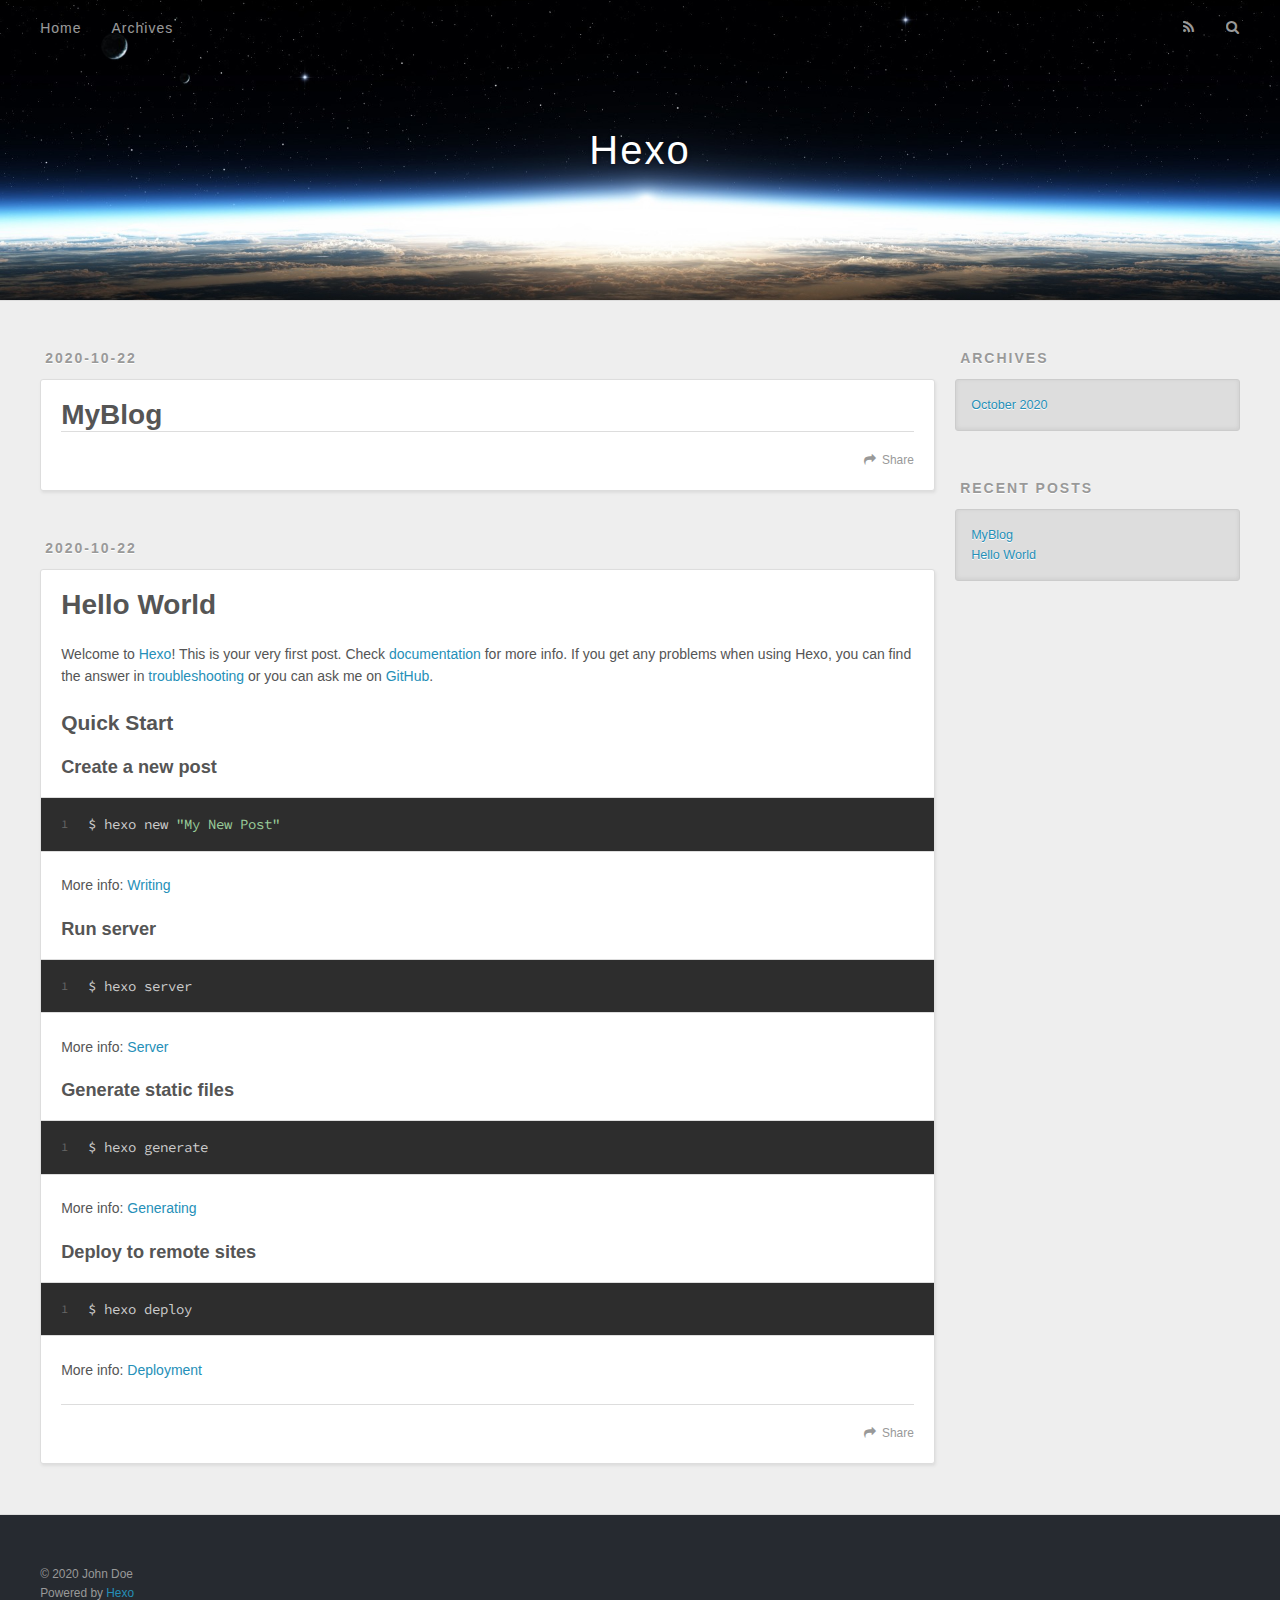
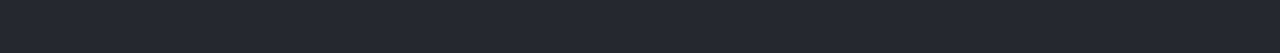
<file: index.html>
<!DOCTYPE html>
<html>
<head>
  <meta charset="utf-8">
  

  
  <title>Hexo</title>
  <meta name="viewport" content="width=device-width, initial-scale=1, maximum-scale=1">
  <meta property="og:type" content="website">
<meta property="og:title" content="Hexo">
<meta property="og:url" content="http://example.com/index.html">
<meta property="og:site_name" content="Hexo">
<meta property="og:locale" content="en_US">
<meta property="article:author" content="John Doe">
<meta name="twitter:card" content="summary">
  
    <link rel="alternate" href="/atom.xml" title="Hexo" type="application/atom+xml">
  
  
    <link rel="icon" href="/favicon.png">
  
  
    <link href="//fonts.googleapis.com/css?family=Source+Code+Pro" rel="stylesheet" type="text/css">
  
  
<link rel="stylesheet" href="/css/style.css">

<meta name="generator" content="Hexo 5.2.0"></head>

<body>
  <div id="container">
    <div id="wrap">
      <header id="header">
  <div id="banner"></div>
  <div id="header-outer" class="outer">
    <div id="header-title" class="inner">
      <h1 id="logo-wrap">
        <a href="/" id="logo">Hexo</a>
      </h1>
      
    </div>
    <div id="header-inner" class="inner">
      <nav id="main-nav">
        <a id="main-nav-toggle" class="nav-icon"></a>
        
          <a class="main-nav-link" href="/">Home</a>
        
          <a class="main-nav-link" href="/archives">Archives</a>
        
      </nav>
      <nav id="sub-nav">
        
          <a id="nav-rss-link" class="nav-icon" href="/atom.xml" title="RSS Feed"></a>
        
        <a id="nav-search-btn" class="nav-icon" title="Search"></a>
      </nav>
      <div id="search-form-wrap">
        <form action="//google.com/search" method="get" accept-charset="UTF-8" class="search-form"><input type="search" name="q" class="search-form-input" placeholder="Search"><button type="submit" class="search-form-submit">&#xF002;</button><input type="hidden" name="sitesearch" value="http://example.com"></form>
      </div>
    </div>
  </div>
</header>
      <div class="outer">
        <section id="main">
  
    <article id="post-MyBlog" class="article article-type-post" itemscope itemprop="blogPost">
  <div class="article-meta">
    <a href="/2020/10/22/MyBlog/" class="article-date">
  <time datetime="2020-10-22T08:27:07.000Z" itemprop="datePublished">2020-10-22</time>
</a>
    
  </div>
  <div class="article-inner">
    
    
      <header class="article-header">
        
  
    <h1 itemprop="name">
      <a class="article-title" href="/2020/10/22/MyBlog/">MyBlog</a>
    </h1>
  

      </header>
    
    <div class="article-entry" itemprop="articleBody">
      
        
      
    </div>
    <footer class="article-footer">
      <a data-url="http://example.com/2020/10/22/MyBlog/" data-id="ckgklueyr0000ygucaw9a6ff6" class="article-share-link">Share</a>
      
      
    </footer>
  </div>
  
</article>


  
    <article id="post-hello-world" class="article article-type-post" itemscope itemprop="blogPost">
  <div class="article-meta">
    <a href="/2020/10/22/hello-world/" class="article-date">
  <time datetime="2020-10-22T08:23:28.747Z" itemprop="datePublished">2020-10-22</time>
</a>
    
  </div>
  <div class="article-inner">
    
    
      <header class="article-header">
        
  
    <h1 itemprop="name">
      <a class="article-title" href="/2020/10/22/hello-world/">Hello World</a>
    </h1>
  

      </header>
    
    <div class="article-entry" itemprop="articleBody">
      
        <p>Welcome to <a target="_blank" rel="noopener" href="https://hexo.io/">Hexo</a>! This is your very first post. Check <a target="_blank" rel="noopener" href="https://hexo.io/docs/">documentation</a> for more info. If you get any problems when using Hexo, you can find the answer in <a target="_blank" rel="noopener" href="https://hexo.io/docs/troubleshooting.html">troubleshooting</a> or you can ask me on <a target="_blank" rel="noopener" href="https://github.com/hexojs/hexo/issues">GitHub</a>.</p>
<h2 id="Quick-Start"><a href="#Quick-Start" class="headerlink" title="Quick Start"></a>Quick Start</h2><h3 id="Create-a-new-post"><a href="#Create-a-new-post" class="headerlink" title="Create a new post"></a>Create a new post</h3><figure class="highlight bash"><table><tr><td class="gutter"><pre><span class="line">1</span><br></pre></td><td class="code"><pre><span class="line">$ hexo new <span class="string">&quot;My New Post&quot;</span></span><br></pre></td></tr></table></figure>

<p>More info: <a target="_blank" rel="noopener" href="https://hexo.io/docs/writing.html">Writing</a></p>
<h3 id="Run-server"><a href="#Run-server" class="headerlink" title="Run server"></a>Run server</h3><figure class="highlight bash"><table><tr><td class="gutter"><pre><span class="line">1</span><br></pre></td><td class="code"><pre><span class="line">$ hexo server</span><br></pre></td></tr></table></figure>

<p>More info: <a target="_blank" rel="noopener" href="https://hexo.io/docs/server.html">Server</a></p>
<h3 id="Generate-static-files"><a href="#Generate-static-files" class="headerlink" title="Generate static files"></a>Generate static files</h3><figure class="highlight bash"><table><tr><td class="gutter"><pre><span class="line">1</span><br></pre></td><td class="code"><pre><span class="line">$ hexo generate</span><br></pre></td></tr></table></figure>

<p>More info: <a target="_blank" rel="noopener" href="https://hexo.io/docs/generating.html">Generating</a></p>
<h3 id="Deploy-to-remote-sites"><a href="#Deploy-to-remote-sites" class="headerlink" title="Deploy to remote sites"></a>Deploy to remote sites</h3><figure class="highlight bash"><table><tr><td class="gutter"><pre><span class="line">1</span><br></pre></td><td class="code"><pre><span class="line">$ hexo deploy</span><br></pre></td></tr></table></figure>

<p>More info: <a target="_blank" rel="noopener" href="https://hexo.io/docs/one-command-deployment.html">Deployment</a></p>

      
    </div>
    <footer class="article-footer">
      <a data-url="http://example.com/2020/10/22/hello-world/" data-id="ckgklueyw0001yguch77w424n" class="article-share-link">Share</a>
      
      
    </footer>
  </div>
  
</article>


  


</section>
        
          <aside id="sidebar">
  
    

  
    

  
    
  
    
  <div class="widget-wrap">
    <h3 class="widget-title">Archives</h3>
    <div class="widget">
      <ul class="archive-list"><li class="archive-list-item"><a class="archive-list-link" href="/archives/2020/10/">October 2020</a></li></ul>
    </div>
  </div>


  
    
  <div class="widget-wrap">
    <h3 class="widget-title">Recent Posts</h3>
    <div class="widget">
      <ul>
        
          <li>
            <a href="/2020/10/22/MyBlog/">MyBlog</a>
          </li>
        
          <li>
            <a href="/2020/10/22/hello-world/">Hello World</a>
          </li>
        
      </ul>
    </div>
  </div>

  
</aside>
        
      </div>
      <footer id="footer">
  
  <div class="outer">
    <div id="footer-info" class="inner">
      &copy; 2020 John Doe<br>
      Powered by <a href="http://hexo.io/" target="_blank">Hexo</a>
    </div>
  </div>
</footer>
    </div>
    <nav id="mobile-nav">
  
    <a href="/" class="mobile-nav-link">Home</a>
  
    <a href="/archives" class="mobile-nav-link">Archives</a>
  
</nav>
    

<script src="//ajax.googleapis.com/ajax/libs/jquery/2.0.3/jquery.min.js"></script>


  
<link rel="stylesheet" href="/fancybox/jquery.fancybox.css">

  
<script src="/fancybox/jquery.fancybox.pack.js"></script>




<script src="/js/script.js"></script>




  </div>
</body>
</html>
</file>
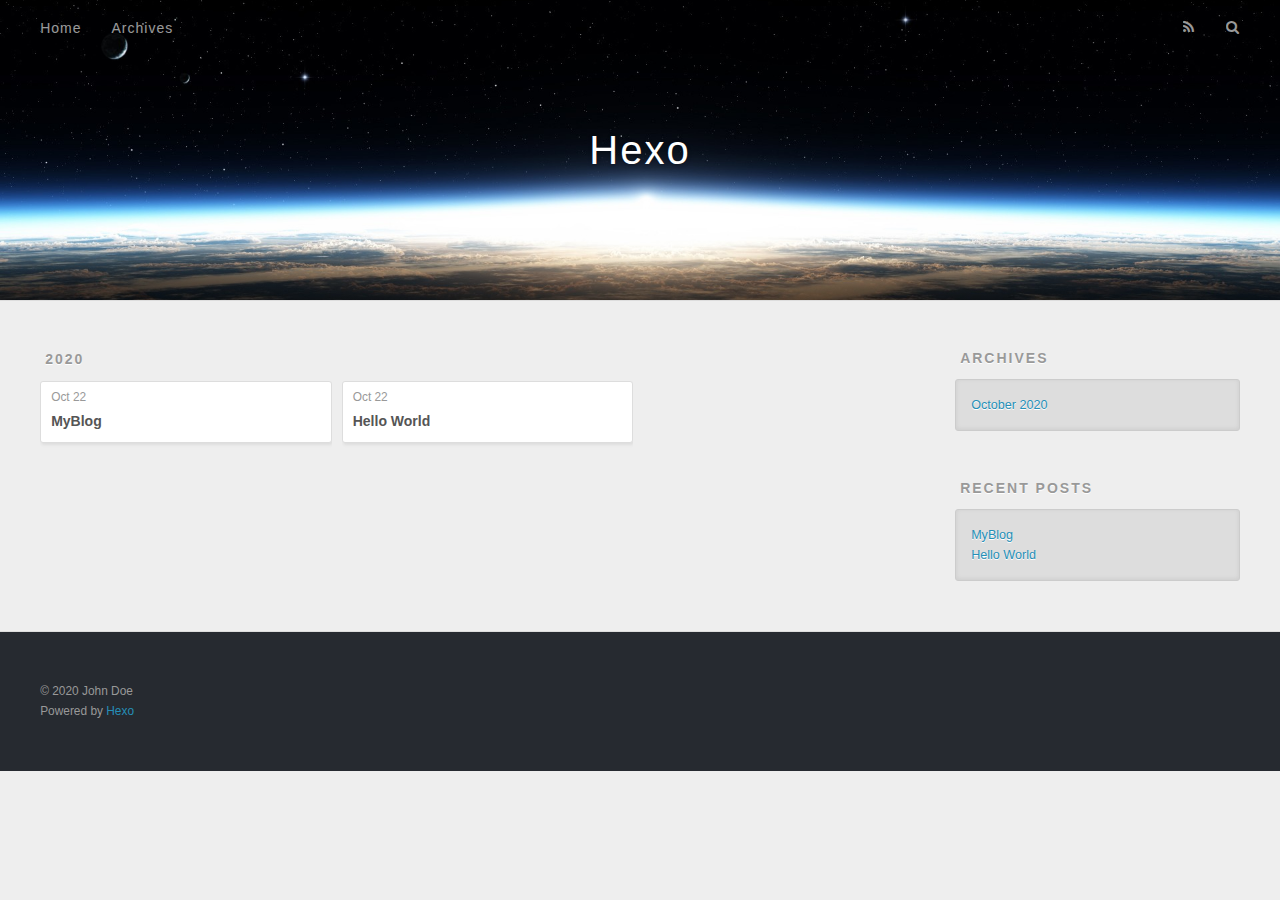
<file: archives/index.html>
<!DOCTYPE html>
<html>
<head>
  <meta charset="utf-8">
  

  
  <title>Archives | Hexo</title>
  <meta name="viewport" content="width=device-width, initial-scale=1, maximum-scale=1">
  <meta property="og:type" content="website">
<meta property="og:title" content="Hexo">
<meta property="og:url" content="http://example.com/archives/index.html">
<meta property="og:site_name" content="Hexo">
<meta property="og:locale" content="en_US">
<meta property="article:author" content="John Doe">
<meta name="twitter:card" content="summary">
  
    <link rel="alternate" href="/atom.xml" title="Hexo" type="application/atom+xml">
  
  
    <link rel="icon" href="/favicon.png">
  
  
    <link href="//fonts.googleapis.com/css?family=Source+Code+Pro" rel="stylesheet" type="text/css">
  
  
<link rel="stylesheet" href="/css/style.css">

<meta name="generator" content="Hexo 5.2.0"></head>

<body>
  <div id="container">
    <div id="wrap">
      <header id="header">
  <div id="banner"></div>
  <div id="header-outer" class="outer">
    <div id="header-title" class="inner">
      <h1 id="logo-wrap">
        <a href="/" id="logo">Hexo</a>
      </h1>
      
    </div>
    <div id="header-inner" class="inner">
      <nav id="main-nav">
        <a id="main-nav-toggle" class="nav-icon"></a>
        
          <a class="main-nav-link" href="/">Home</a>
        
          <a class="main-nav-link" href="/archives">Archives</a>
        
      </nav>
      <nav id="sub-nav">
        
          <a id="nav-rss-link" class="nav-icon" href="/atom.xml" title="RSS Feed"></a>
        
        <a id="nav-search-btn" class="nav-icon" title="Search"></a>
      </nav>
      <div id="search-form-wrap">
        <form action="//google.com/search" method="get" accept-charset="UTF-8" class="search-form"><input type="search" name="q" class="search-form-input" placeholder="Search"><button type="submit" class="search-form-submit">&#xF002;</button><input type="hidden" name="sitesearch" value="http://example.com"></form>
      </div>
    </div>
  </div>
</header>
      <div class="outer">
        <section id="main">
  
  
    
    
      
      
      <section class="archives-wrap">
        <div class="archive-year-wrap">
          <a href="/archives/2020" class="archive-year">2020</a>
        </div>
        <div class="archives">
    
    <article class="archive-article archive-type-post">
  <div class="archive-article-inner">
    <header class="archive-article-header">
      <a href="/2020/10/22/MyBlog/" class="archive-article-date">
  <time datetime="2020-10-22T08:27:07.000Z" itemprop="datePublished">Oct 22</time>
</a>
      
  
    <h1 itemprop="name">
      <a class="archive-article-title" href="/2020/10/22/MyBlog/">MyBlog</a>
    </h1>
  

    </header>
  </div>
</article>
  
    
    
    <article class="archive-article archive-type-post">
  <div class="archive-article-inner">
    <header class="archive-article-header">
      <a href="/2020/10/22/hello-world/" class="archive-article-date">
  <time datetime="2020-10-22T08:23:28.747Z" itemprop="datePublished">Oct 22</time>
</a>
      
  
    <h1 itemprop="name">
      <a class="archive-article-title" href="/2020/10/22/hello-world/">Hello World</a>
    </h1>
  

    </header>
  </div>
</article>
  
  
    </div></section>
  


</section>
        
          <aside id="sidebar">
  
    

  
    

  
    
  
    
  <div class="widget-wrap">
    <h3 class="widget-title">Archives</h3>
    <div class="widget">
      <ul class="archive-list"><li class="archive-list-item"><a class="archive-list-link" href="/archives/2020/10/">October 2020</a></li></ul>
    </div>
  </div>


  
    
  <div class="widget-wrap">
    <h3 class="widget-title">Recent Posts</h3>
    <div class="widget">
      <ul>
        
          <li>
            <a href="/2020/10/22/MyBlog/">MyBlog</a>
          </li>
        
          <li>
            <a href="/2020/10/22/hello-world/">Hello World</a>
          </li>
        
      </ul>
    </div>
  </div>

  
</aside>
        
      </div>
      <footer id="footer">
  
  <div class="outer">
    <div id="footer-info" class="inner">
      &copy; 2020 John Doe<br>
      Powered by <a href="http://hexo.io/" target="_blank">Hexo</a>
    </div>
  </div>
</footer>
    </div>
    <nav id="mobile-nav">
  
    <a href="/" class="mobile-nav-link">Home</a>
  
    <a href="/archives" class="mobile-nav-link">Archives</a>
  
</nav>
    

<script src="//ajax.googleapis.com/ajax/libs/jquery/2.0.3/jquery.min.js"></script>


  
<link rel="stylesheet" href="/fancybox/jquery.fancybox.css">

  
<script src="/fancybox/jquery.fancybox.pack.js"></script>




<script src="/js/script.js"></script>




  </div>
</body>
</html>
</file>
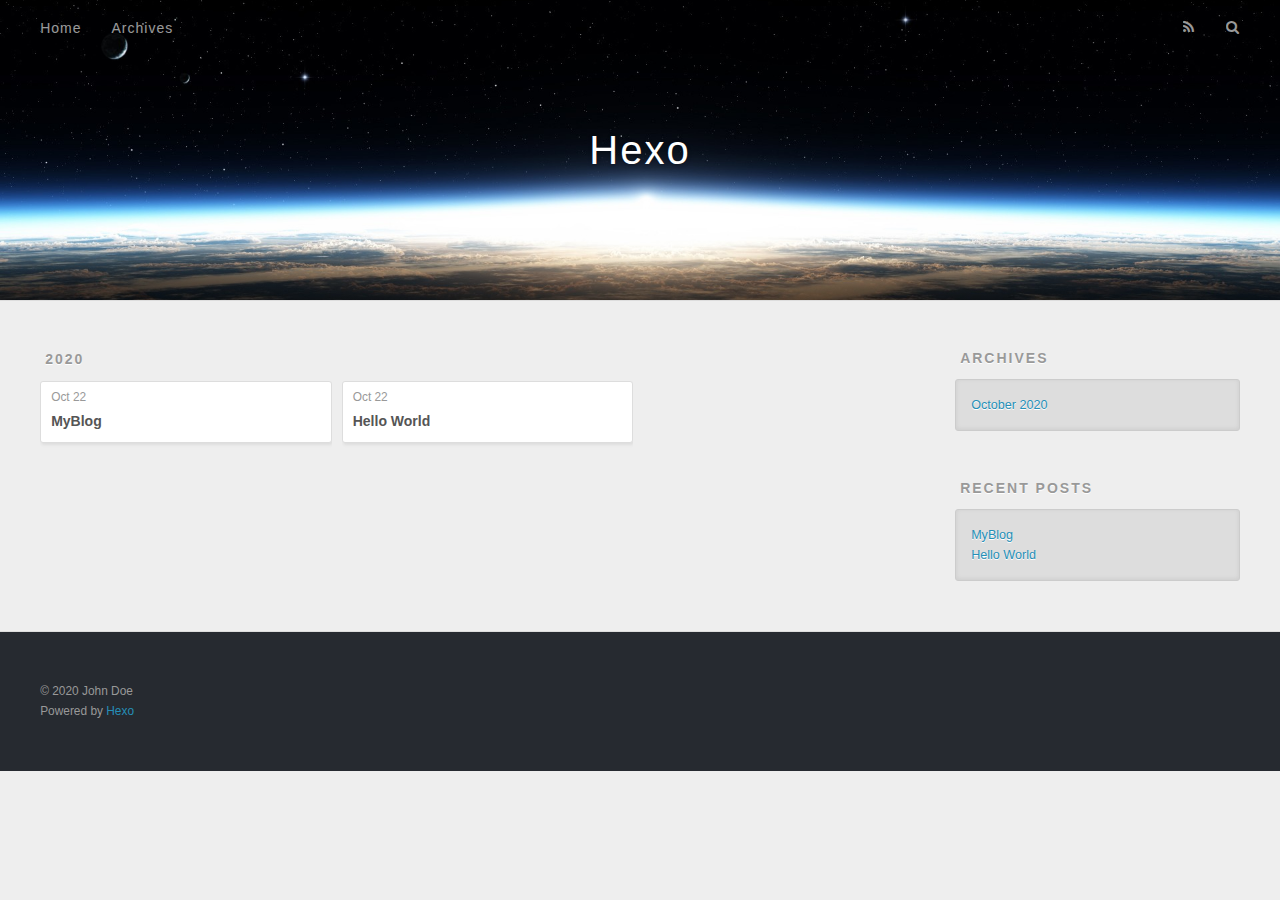
<file: archives/2020/index.html>
<!DOCTYPE html>
<html>
<head>
  <meta charset="utf-8">
  

  
  <title>Archives: 2020 | Hexo</title>
  <meta name="viewport" content="width=device-width, initial-scale=1, maximum-scale=1">
  <meta property="og:type" content="website">
<meta property="og:title" content="Hexo">
<meta property="og:url" content="http://example.com/archives/2020/index.html">
<meta property="og:site_name" content="Hexo">
<meta property="og:locale" content="en_US">
<meta property="article:author" content="John Doe">
<meta name="twitter:card" content="summary">
  
    <link rel="alternate" href="/atom.xml" title="Hexo" type="application/atom+xml">
  
  
    <link rel="icon" href="/favicon.png">
  
  
    <link href="//fonts.googleapis.com/css?family=Source+Code+Pro" rel="stylesheet" type="text/css">
  
  
<link rel="stylesheet" href="/css/style.css">

<meta name="generator" content="Hexo 5.2.0"></head>

<body>
  <div id="container">
    <div id="wrap">
      <header id="header">
  <div id="banner"></div>
  <div id="header-outer" class="outer">
    <div id="header-title" class="inner">
      <h1 id="logo-wrap">
        <a href="/" id="logo">Hexo</a>
      </h1>
      
    </div>
    <div id="header-inner" class="inner">
      <nav id="main-nav">
        <a id="main-nav-toggle" class="nav-icon"></a>
        
          <a class="main-nav-link" href="/">Home</a>
        
          <a class="main-nav-link" href="/archives">Archives</a>
        
      </nav>
      <nav id="sub-nav">
        
          <a id="nav-rss-link" class="nav-icon" href="/atom.xml" title="RSS Feed"></a>
        
        <a id="nav-search-btn" class="nav-icon" title="Search"></a>
      </nav>
      <div id="search-form-wrap">
        <form action="//google.com/search" method="get" accept-charset="UTF-8" class="search-form"><input type="search" name="q" class="search-form-input" placeholder="Search"><button type="submit" class="search-form-submit">&#xF002;</button><input type="hidden" name="sitesearch" value="http://example.com"></form>
      </div>
    </div>
  </div>
</header>
      <div class="outer">
        <section id="main">
  
  
    
    
      
      
      <section class="archives-wrap">
        <div class="archive-year-wrap">
          <a href="/archives/2020" class="archive-year">2020</a>
        </div>
        <div class="archives">
    
    <article class="archive-article archive-type-post">
  <div class="archive-article-inner">
    <header class="archive-article-header">
      <a href="/2020/10/22/MyBlog/" class="archive-article-date">
  <time datetime="2020-10-22T08:27:07.000Z" itemprop="datePublished">Oct 22</time>
</a>
      
  
    <h1 itemprop="name">
      <a class="archive-article-title" href="/2020/10/22/MyBlog/">MyBlog</a>
    </h1>
  

    </header>
  </div>
</article>
  
    
    
    <article class="archive-article archive-type-post">
  <div class="archive-article-inner">
    <header class="archive-article-header">
      <a href="/2020/10/22/hello-world/" class="archive-article-date">
  <time datetime="2020-10-22T08:23:28.747Z" itemprop="datePublished">Oct 22</time>
</a>
      
  
    <h1 itemprop="name">
      <a class="archive-article-title" href="/2020/10/22/hello-world/">Hello World</a>
    </h1>
  

    </header>
  </div>
</article>
  
  
    </div></section>
  


</section>
        
          <aside id="sidebar">
  
    

  
    

  
    
  
    
  <div class="widget-wrap">
    <h3 class="widget-title">Archives</h3>
    <div class="widget">
      <ul class="archive-list"><li class="archive-list-item"><a class="archive-list-link" href="/archives/2020/10/">October 2020</a></li></ul>
    </div>
  </div>


  
    
  <div class="widget-wrap">
    <h3 class="widget-title">Recent Posts</h3>
    <div class="widget">
      <ul>
        
          <li>
            <a href="/2020/10/22/MyBlog/">MyBlog</a>
          </li>
        
          <li>
            <a href="/2020/10/22/hello-world/">Hello World</a>
          </li>
        
      </ul>
    </div>
  </div>

  
</aside>
        
      </div>
      <footer id="footer">
  
  <div class="outer">
    <div id="footer-info" class="inner">
      &copy; 2020 John Doe<br>
      Powered by <a href="http://hexo.io/" target="_blank">Hexo</a>
    </div>
  </div>
</footer>
    </div>
    <nav id="mobile-nav">
  
    <a href="/" class="mobile-nav-link">Home</a>
  
    <a href="/archives" class="mobile-nav-link">Archives</a>
  
</nav>
    

<script src="//ajax.googleapis.com/ajax/libs/jquery/2.0.3/jquery.min.js"></script>


  
<link rel="stylesheet" href="/fancybox/jquery.fancybox.css">

  
<script src="/fancybox/jquery.fancybox.pack.js"></script>




<script src="/js/script.js"></script>




  </div>
</body>
</html>
</file>
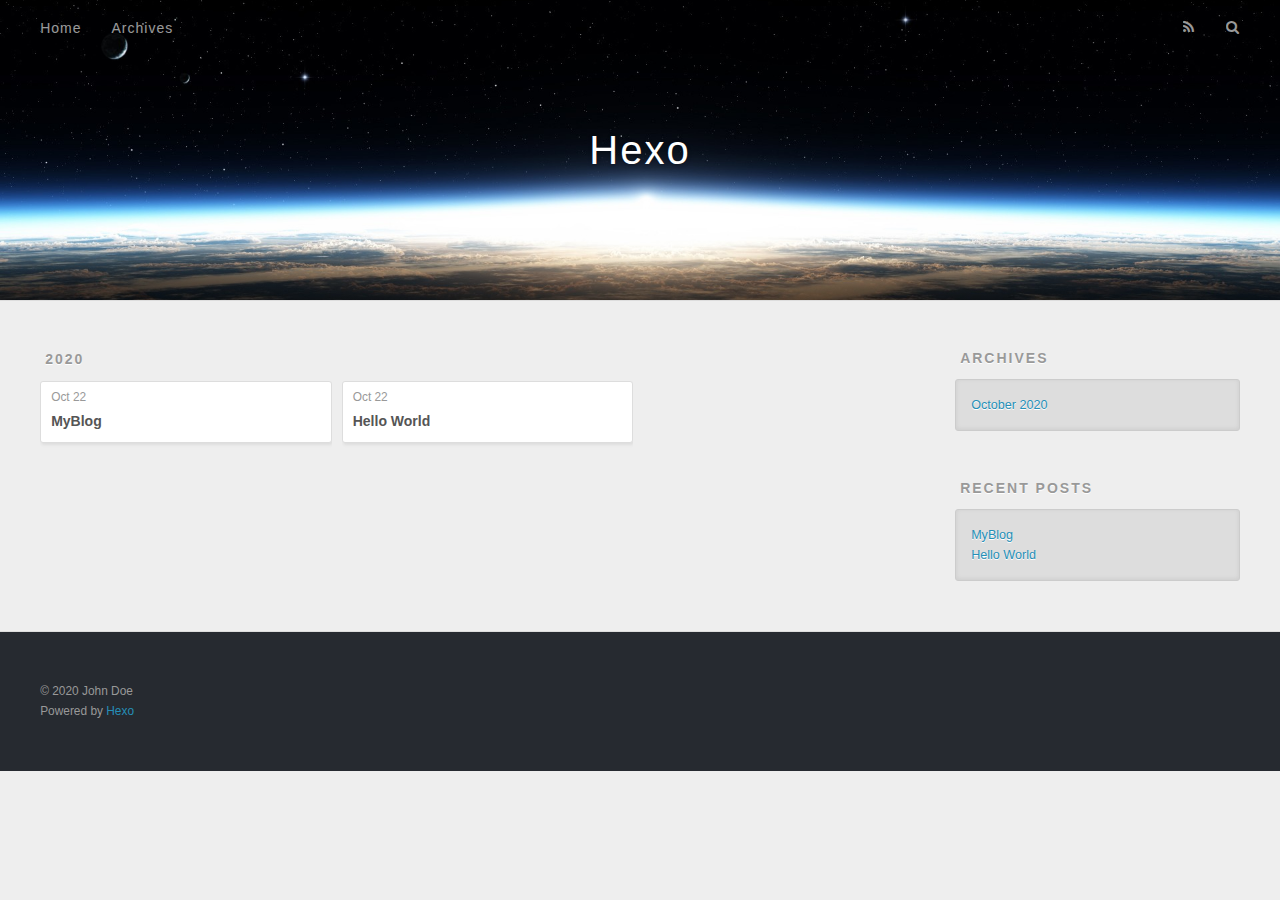
<file: archives/2020/10/index.html>
<!DOCTYPE html>
<html>
<head>
  <meta charset="utf-8">
  

  
  <title>Archives: 2020/10 | Hexo</title>
  <meta name="viewport" content="width=device-width, initial-scale=1, maximum-scale=1">
  <meta property="og:type" content="website">
<meta property="og:title" content="Hexo">
<meta property="og:url" content="http://example.com/archives/2020/10/index.html">
<meta property="og:site_name" content="Hexo">
<meta property="og:locale" content="en_US">
<meta property="article:author" content="John Doe">
<meta name="twitter:card" content="summary">
  
    <link rel="alternate" href="/atom.xml" title="Hexo" type="application/atom+xml">
  
  
    <link rel="icon" href="/favicon.png">
  
  
    <link href="//fonts.googleapis.com/css?family=Source+Code+Pro" rel="stylesheet" type="text/css">
  
  
<link rel="stylesheet" href="/css/style.css">

<meta name="generator" content="Hexo 5.2.0"></head>

<body>
  <div id="container">
    <div id="wrap">
      <header id="header">
  <div id="banner"></div>
  <div id="header-outer" class="outer">
    <div id="header-title" class="inner">
      <h1 id="logo-wrap">
        <a href="/" id="logo">Hexo</a>
      </h1>
      
    </div>
    <div id="header-inner" class="inner">
      <nav id="main-nav">
        <a id="main-nav-toggle" class="nav-icon"></a>
        
          <a class="main-nav-link" href="/">Home</a>
        
          <a class="main-nav-link" href="/archives">Archives</a>
        
      </nav>
      <nav id="sub-nav">
        
          <a id="nav-rss-link" class="nav-icon" href="/atom.xml" title="RSS Feed"></a>
        
        <a id="nav-search-btn" class="nav-icon" title="Search"></a>
      </nav>
      <div id="search-form-wrap">
        <form action="//google.com/search" method="get" accept-charset="UTF-8" class="search-form"><input type="search" name="q" class="search-form-input" placeholder="Search"><button type="submit" class="search-form-submit">&#xF002;</button><input type="hidden" name="sitesearch" value="http://example.com"></form>
      </div>
    </div>
  </div>
</header>
      <div class="outer">
        <section id="main">
  
  
    
    
      
      
      <section class="archives-wrap">
        <div class="archive-year-wrap">
          <a href="/archives/2020" class="archive-year">2020</a>
        </div>
        <div class="archives">
    
    <article class="archive-article archive-type-post">
  <div class="archive-article-inner">
    <header class="archive-article-header">
      <a href="/2020/10/22/MyBlog/" class="archive-article-date">
  <time datetime="2020-10-22T08:27:07.000Z" itemprop="datePublished">Oct 22</time>
</a>
      
  
    <h1 itemprop="name">
      <a class="archive-article-title" href="/2020/10/22/MyBlog/">MyBlog</a>
    </h1>
  

    </header>
  </div>
</article>
  
    
    
    <article class="archive-article archive-type-post">
  <div class="archive-article-inner">
    <header class="archive-article-header">
      <a href="/2020/10/22/hello-world/" class="archive-article-date">
  <time datetime="2020-10-22T08:23:28.747Z" itemprop="datePublished">Oct 22</time>
</a>
      
  
    <h1 itemprop="name">
      <a class="archive-article-title" href="/2020/10/22/hello-world/">Hello World</a>
    </h1>
  

    </header>
  </div>
</article>
  
  
    </div></section>
  


</section>
        
          <aside id="sidebar">
  
    

  
    

  
    
  
    
  <div class="widget-wrap">
    <h3 class="widget-title">Archives</h3>
    <div class="widget">
      <ul class="archive-list"><li class="archive-list-item"><a class="archive-list-link" href="/archives/2020/10/">October 2020</a></li></ul>
    </div>
  </div>


  
    
  <div class="widget-wrap">
    <h3 class="widget-title">Recent Posts</h3>
    <div class="widget">
      <ul>
        
          <li>
            <a href="/2020/10/22/MyBlog/">MyBlog</a>
          </li>
        
          <li>
            <a href="/2020/10/22/hello-world/">Hello World</a>
          </li>
        
      </ul>
    </div>
  </div>

  
</aside>
        
      </div>
      <footer id="footer">
  
  <div class="outer">
    <div id="footer-info" class="inner">
      &copy; 2020 John Doe<br>
      Powered by <a href="http://hexo.io/" target="_blank">Hexo</a>
    </div>
  </div>
</footer>
    </div>
    <nav id="mobile-nav">
  
    <a href="/" class="mobile-nav-link">Home</a>
  
    <a href="/archives" class="mobile-nav-link">Archives</a>
  
</nav>
    

<script src="//ajax.googleapis.com/ajax/libs/jquery/2.0.3/jquery.min.js"></script>


  
<link rel="stylesheet" href="/fancybox/jquery.fancybox.css">

  
<script src="/fancybox/jquery.fancybox.pack.js"></script>




<script src="/js/script.js"></script>




  </div>
</body>
</html>
</file>
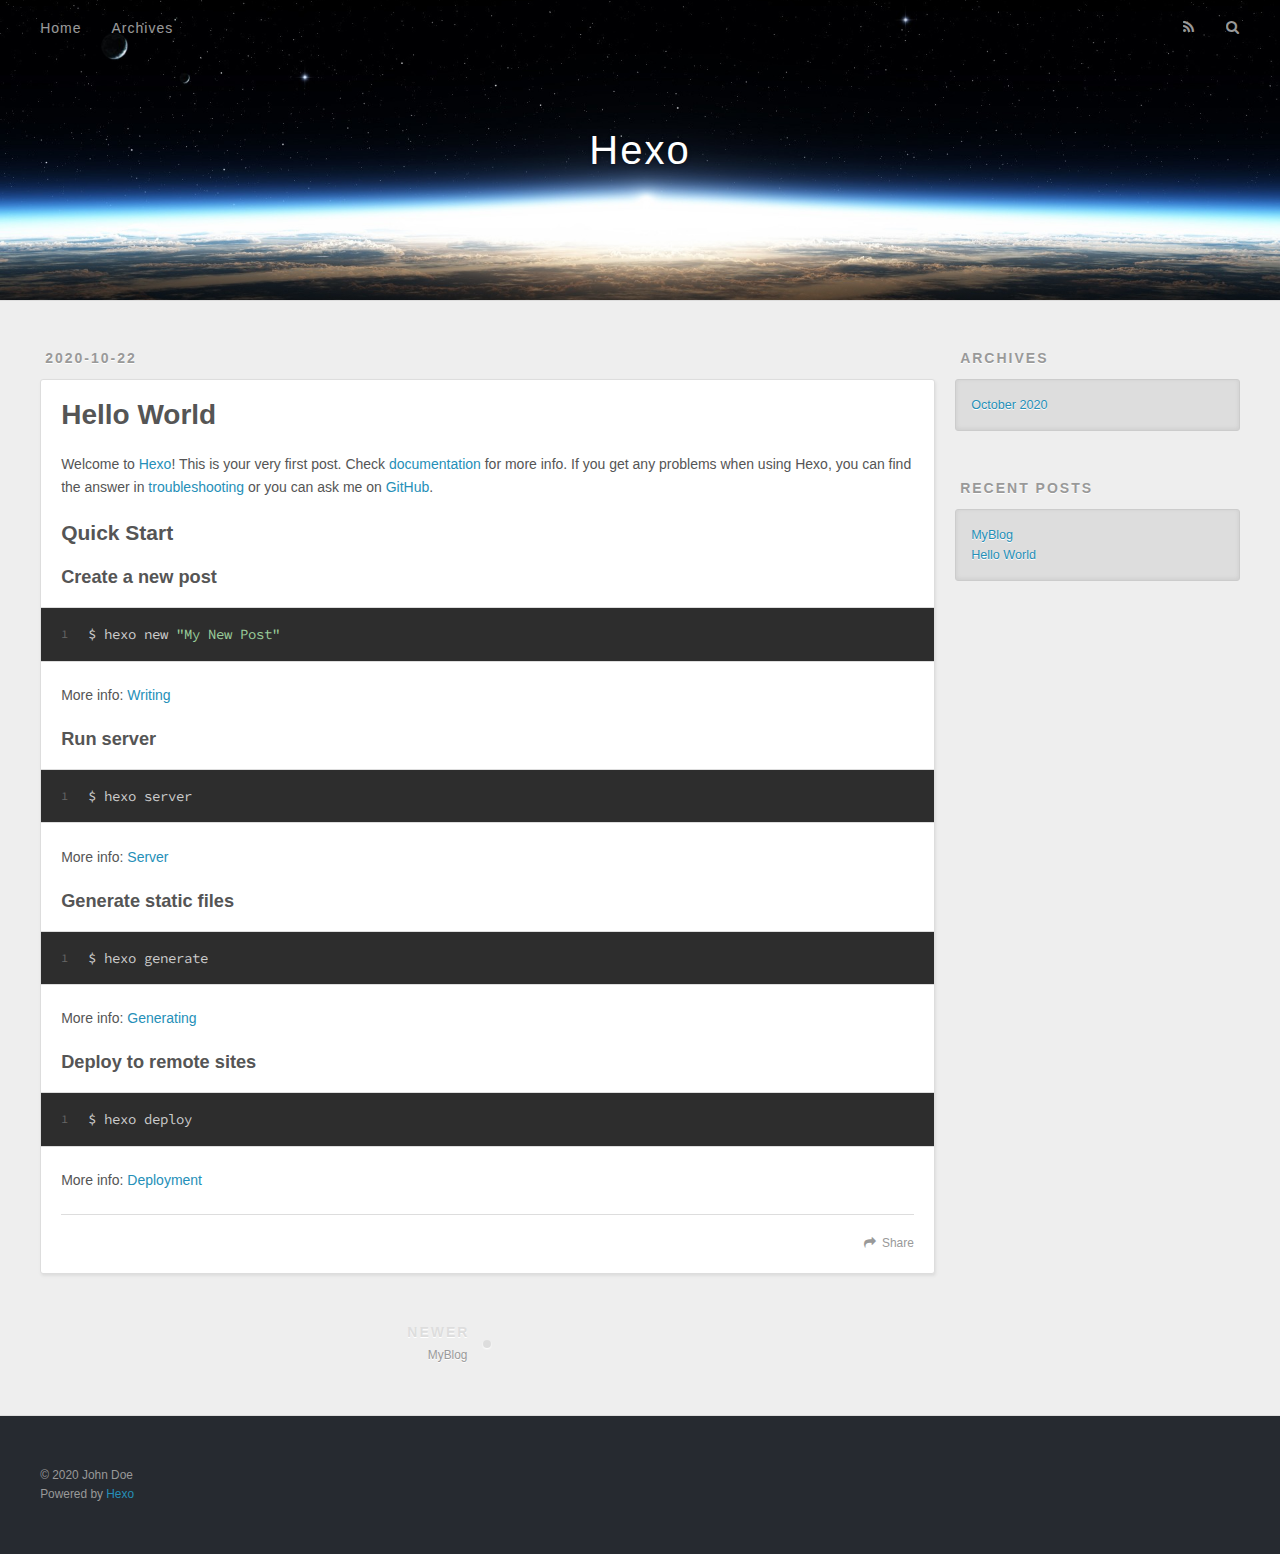
<file: 2020/10/22/hello-world/index.html>
<!DOCTYPE html>
<html>
<head>
  <meta charset="utf-8">
  

  
  <title>Hello World | Hexo</title>
  <meta name="viewport" content="width=device-width, initial-scale=1, maximum-scale=1">
  <meta name="description" content="Welcome to Hexo! This is your very first post. Check documentation for more info. If you get any problems when using Hexo, you can find the answer in troubleshooting or you can ask me on GitHub. Quick">
<meta property="og:type" content="article">
<meta property="og:title" content="Hello World">
<meta property="og:url" content="http://example.com/2020/10/22/hello-world/index.html">
<meta property="og:site_name" content="Hexo">
<meta property="og:description" content="Welcome to Hexo! This is your very first post. Check documentation for more info. If you get any problems when using Hexo, you can find the answer in troubleshooting or you can ask me on GitHub. Quick">
<meta property="og:locale" content="en_US">
<meta property="article:published_time" content="2020-10-22T08:23:28.747Z">
<meta property="article:modified_time" content="2020-10-22T08:23:28.747Z">
<meta property="article:author" content="John Doe">
<meta name="twitter:card" content="summary">
  
    <link rel="alternate" href="/atom.xml" title="Hexo" type="application/atom+xml">
  
  
    <link rel="icon" href="/favicon.png">
  
  
    <link href="//fonts.googleapis.com/css?family=Source+Code+Pro" rel="stylesheet" type="text/css">
  
  
<link rel="stylesheet" href="/css/style.css">

<meta name="generator" content="Hexo 5.2.0"></head>

<body>
  <div id="container">
    <div id="wrap">
      <header id="header">
  <div id="banner"></div>
  <div id="header-outer" class="outer">
    <div id="header-title" class="inner">
      <h1 id="logo-wrap">
        <a href="/" id="logo">Hexo</a>
      </h1>
      
    </div>
    <div id="header-inner" class="inner">
      <nav id="main-nav">
        <a id="main-nav-toggle" class="nav-icon"></a>
        
          <a class="main-nav-link" href="/">Home</a>
        
          <a class="main-nav-link" href="/archives">Archives</a>
        
      </nav>
      <nav id="sub-nav">
        
          <a id="nav-rss-link" class="nav-icon" href="/atom.xml" title="RSS Feed"></a>
        
        <a id="nav-search-btn" class="nav-icon" title="Search"></a>
      </nav>
      <div id="search-form-wrap">
        <form action="//google.com/search" method="get" accept-charset="UTF-8" class="search-form"><input type="search" name="q" class="search-form-input" placeholder="Search"><button type="submit" class="search-form-submit">&#xF002;</button><input type="hidden" name="sitesearch" value="http://example.com"></form>
      </div>
    </div>
  </div>
</header>
      <div class="outer">
        <section id="main"><article id="post-hello-world" class="article article-type-post" itemscope itemprop="blogPost">
  <div class="article-meta">
    <a href="/2020/10/22/hello-world/" class="article-date">
  <time datetime="2020-10-22T08:23:28.747Z" itemprop="datePublished">2020-10-22</time>
</a>
    
  </div>
  <div class="article-inner">
    
    
      <header class="article-header">
        
  
    <h1 class="article-title" itemprop="name">
      Hello World
    </h1>
  

      </header>
    
    <div class="article-entry" itemprop="articleBody">
      
        <p>Welcome to <a target="_blank" rel="noopener" href="https://hexo.io/">Hexo</a>! This is your very first post. Check <a target="_blank" rel="noopener" href="https://hexo.io/docs/">documentation</a> for more info. If you get any problems when using Hexo, you can find the answer in <a target="_blank" rel="noopener" href="https://hexo.io/docs/troubleshooting.html">troubleshooting</a> or you can ask me on <a target="_blank" rel="noopener" href="https://github.com/hexojs/hexo/issues">GitHub</a>.</p>
<h2 id="Quick-Start"><a href="#Quick-Start" class="headerlink" title="Quick Start"></a>Quick Start</h2><h3 id="Create-a-new-post"><a href="#Create-a-new-post" class="headerlink" title="Create a new post"></a>Create a new post</h3><figure class="highlight bash"><table><tr><td class="gutter"><pre><span class="line">1</span><br></pre></td><td class="code"><pre><span class="line">$ hexo new <span class="string">&quot;My New Post&quot;</span></span><br></pre></td></tr></table></figure>

<p>More info: <a target="_blank" rel="noopener" href="https://hexo.io/docs/writing.html">Writing</a></p>
<h3 id="Run-server"><a href="#Run-server" class="headerlink" title="Run server"></a>Run server</h3><figure class="highlight bash"><table><tr><td class="gutter"><pre><span class="line">1</span><br></pre></td><td class="code"><pre><span class="line">$ hexo server</span><br></pre></td></tr></table></figure>

<p>More info: <a target="_blank" rel="noopener" href="https://hexo.io/docs/server.html">Server</a></p>
<h3 id="Generate-static-files"><a href="#Generate-static-files" class="headerlink" title="Generate static files"></a>Generate static files</h3><figure class="highlight bash"><table><tr><td class="gutter"><pre><span class="line">1</span><br></pre></td><td class="code"><pre><span class="line">$ hexo generate</span><br></pre></td></tr></table></figure>

<p>More info: <a target="_blank" rel="noopener" href="https://hexo.io/docs/generating.html">Generating</a></p>
<h3 id="Deploy-to-remote-sites"><a href="#Deploy-to-remote-sites" class="headerlink" title="Deploy to remote sites"></a>Deploy to remote sites</h3><figure class="highlight bash"><table><tr><td class="gutter"><pre><span class="line">1</span><br></pre></td><td class="code"><pre><span class="line">$ hexo deploy</span><br></pre></td></tr></table></figure>

<p>More info: <a target="_blank" rel="noopener" href="https://hexo.io/docs/one-command-deployment.html">Deployment</a></p>

      
    </div>
    <footer class="article-footer">
      <a data-url="http://example.com/2020/10/22/hello-world/" data-id="ckgklueyw0001yguch77w424n" class="article-share-link">Share</a>
      
      
    </footer>
  </div>
  
    
<nav id="article-nav">
  
    <a href="/2020/10/22/MyBlog/" id="article-nav-newer" class="article-nav-link-wrap">
      <strong class="article-nav-caption">Newer</strong>
      <div class="article-nav-title">
        
          MyBlog
        
      </div>
    </a>
  
  
</nav>

  
</article>

</section>
        
          <aside id="sidebar">
  
    

  
    

  
    
  
    
  <div class="widget-wrap">
    <h3 class="widget-title">Archives</h3>
    <div class="widget">
      <ul class="archive-list"><li class="archive-list-item"><a class="archive-list-link" href="/archives/2020/10/">October 2020</a></li></ul>
    </div>
  </div>


  
    
  <div class="widget-wrap">
    <h3 class="widget-title">Recent Posts</h3>
    <div class="widget">
      <ul>
        
          <li>
            <a href="/2020/10/22/MyBlog/">MyBlog</a>
          </li>
        
          <li>
            <a href="/2020/10/22/hello-world/">Hello World</a>
          </li>
        
      </ul>
    </div>
  </div>

  
</aside>
        
      </div>
      <footer id="footer">
  
  <div class="outer">
    <div id="footer-info" class="inner">
      &copy; 2020 John Doe<br>
      Powered by <a href="http://hexo.io/" target="_blank">Hexo</a>
    </div>
  </div>
</footer>
    </div>
    <nav id="mobile-nav">
  
    <a href="/" class="mobile-nav-link">Home</a>
  
    <a href="/archives" class="mobile-nav-link">Archives</a>
  
</nav>
    

<script src="//ajax.googleapis.com/ajax/libs/jquery/2.0.3/jquery.min.js"></script>


  
<link rel="stylesheet" href="/fancybox/jquery.fancybox.css">

  
<script src="/fancybox/jquery.fancybox.pack.js"></script>




<script src="/js/script.js"></script>




  </div>
</body>
</html>
</file>
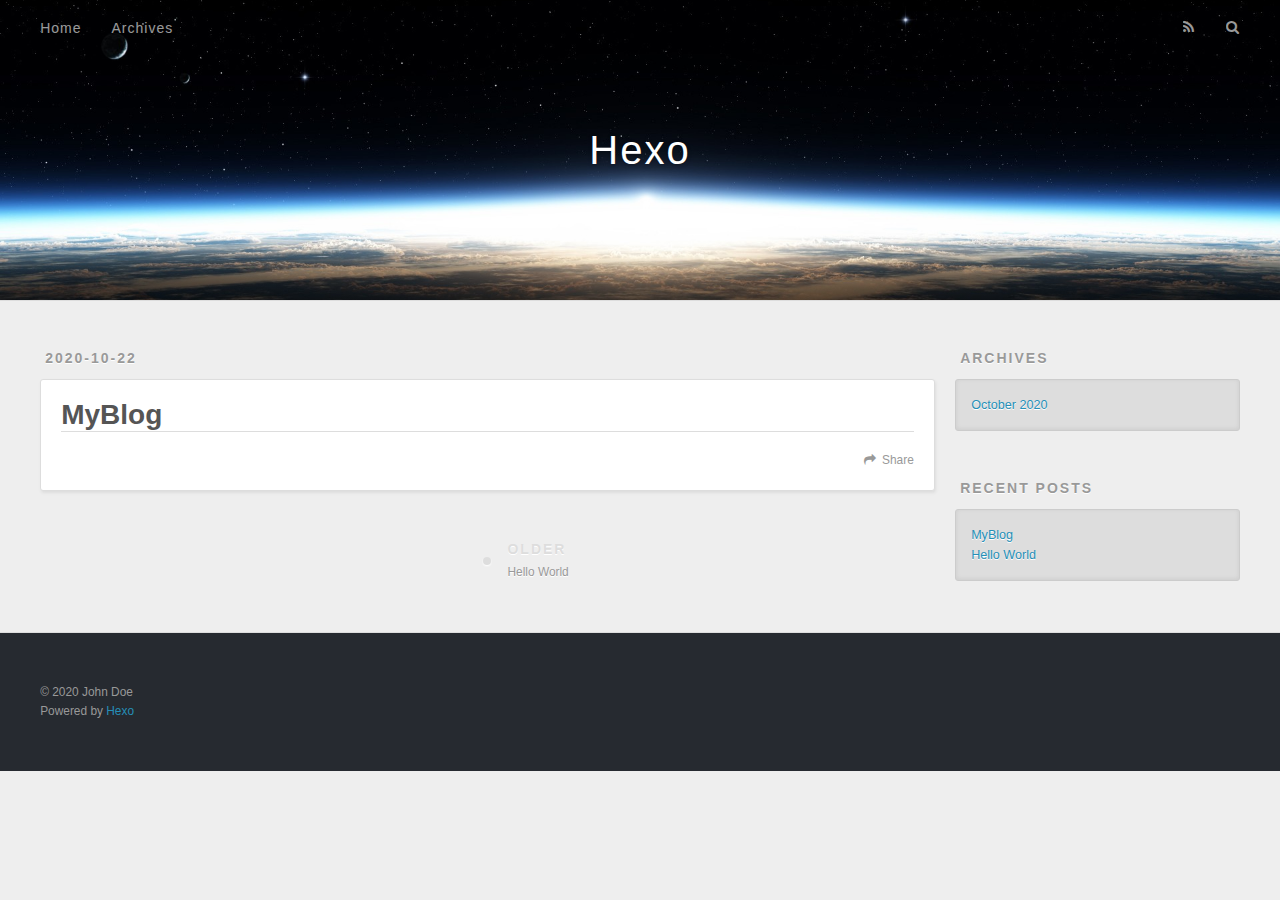
<file: 2020/10/22/MyBlog/index.html>
<!DOCTYPE html>
<html>
<head>
  <meta charset="utf-8">
  

  
  <title>MyBlog | Hexo</title>
  <meta name="viewport" content="width=device-width, initial-scale=1, maximum-scale=1">
  <meta property="og:type" content="article">
<meta property="og:title" content="MyBlog">
<meta property="og:url" content="http://example.com/2020/10/22/MyBlog/index.html">
<meta property="og:site_name" content="Hexo">
<meta property="og:locale" content="en_US">
<meta property="article:published_time" content="2020-10-22T08:27:07.000Z">
<meta property="article:modified_time" content="2020-10-22T08:27:07.699Z">
<meta property="article:author" content="John Doe">
<meta name="twitter:card" content="summary">
  
    <link rel="alternate" href="/atom.xml" title="Hexo" type="application/atom+xml">
  
  
    <link rel="icon" href="/favicon.png">
  
  
    <link href="//fonts.googleapis.com/css?family=Source+Code+Pro" rel="stylesheet" type="text/css">
  
  
<link rel="stylesheet" href="/css/style.css">

<meta name="generator" content="Hexo 5.2.0"></head>

<body>
  <div id="container">
    <div id="wrap">
      <header id="header">
  <div id="banner"></div>
  <div id="header-outer" class="outer">
    <div id="header-title" class="inner">
      <h1 id="logo-wrap">
        <a href="/" id="logo">Hexo</a>
      </h1>
      
    </div>
    <div id="header-inner" class="inner">
      <nav id="main-nav">
        <a id="main-nav-toggle" class="nav-icon"></a>
        
          <a class="main-nav-link" href="/">Home</a>
        
          <a class="main-nav-link" href="/archives">Archives</a>
        
      </nav>
      <nav id="sub-nav">
        
          <a id="nav-rss-link" class="nav-icon" href="/atom.xml" title="RSS Feed"></a>
        
        <a id="nav-search-btn" class="nav-icon" title="Search"></a>
      </nav>
      <div id="search-form-wrap">
        <form action="//google.com/search" method="get" accept-charset="UTF-8" class="search-form"><input type="search" name="q" class="search-form-input" placeholder="Search"><button type="submit" class="search-form-submit">&#xF002;</button><input type="hidden" name="sitesearch" value="http://example.com"></form>
      </div>
    </div>
  </div>
</header>
      <div class="outer">
        <section id="main"><article id="post-MyBlog" class="article article-type-post" itemscope itemprop="blogPost">
  <div class="article-meta">
    <a href="/2020/10/22/MyBlog/" class="article-date">
  <time datetime="2020-10-22T08:27:07.000Z" itemprop="datePublished">2020-10-22</time>
</a>
    
  </div>
  <div class="article-inner">
    
    
      <header class="article-header">
        
  
    <h1 class="article-title" itemprop="name">
      MyBlog
    </h1>
  

      </header>
    
    <div class="article-entry" itemprop="articleBody">
      
        
      
    </div>
    <footer class="article-footer">
      <a data-url="http://example.com/2020/10/22/MyBlog/" data-id="ckgklueyr0000ygucaw9a6ff6" class="article-share-link">Share</a>
      
      
    </footer>
  </div>
  
    
<nav id="article-nav">
  
  
    <a href="/2020/10/22/hello-world/" id="article-nav-older" class="article-nav-link-wrap">
      <strong class="article-nav-caption">Older</strong>
      <div class="article-nav-title">Hello World</div>
    </a>
  
</nav>

  
</article>

</section>
        
          <aside id="sidebar">
  
    

  
    

  
    
  
    
  <div class="widget-wrap">
    <h3 class="widget-title">Archives</h3>
    <div class="widget">
      <ul class="archive-list"><li class="archive-list-item"><a class="archive-list-link" href="/archives/2020/10/">October 2020</a></li></ul>
    </div>
  </div>


  
    
  <div class="widget-wrap">
    <h3 class="widget-title">Recent Posts</h3>
    <div class="widget">
      <ul>
        
          <li>
            <a href="/2020/10/22/MyBlog/">MyBlog</a>
          </li>
        
          <li>
            <a href="/2020/10/22/hello-world/">Hello World</a>
          </li>
        
      </ul>
    </div>
  </div>

  
</aside>
        
      </div>
      <footer id="footer">
  
  <div class="outer">
    <div id="footer-info" class="inner">
      &copy; 2020 John Doe<br>
      Powered by <a href="http://hexo.io/" target="_blank">Hexo</a>
    </div>
  </div>
</footer>
    </div>
    <nav id="mobile-nav">
  
    <a href="/" class="mobile-nav-link">Home</a>
  
    <a href="/archives" class="mobile-nav-link">Archives</a>
  
</nav>
    

<script src="//ajax.googleapis.com/ajax/libs/jquery/2.0.3/jquery.min.js"></script>


  
<link rel="stylesheet" href="/fancybox/jquery.fancybox.css">

  
<script src="/fancybox/jquery.fancybox.pack.js"></script>




<script src="/js/script.js"></script>




  </div>
</body>
</html>
</file>
<file: css/style.css>
body {
  width: 100%;
}
body:before,
body:after {
  content: "";
  display: table;
}
body:after {
  clear: both;
}
html,
body,
div,
span,
applet,
object,
iframe,
h1,
h2,
h3,
h4,
h5,
h6,
p,
blockquote,
pre,
a,
abbr,
acronym,
address,
big,
cite,
code,
del,
dfn,
em,
img,
ins,
kbd,
q,
s,
samp,
small,
strike,
strong,
sub,
sup,
tt,
var,
dl,
dt,
dd,
ol,
ul,
li,
fieldset,
form,
label,
legend,
table,
caption,
tbody,
tfoot,
thead,
tr,
th,
td {
  margin: 0;
  padding: 0;
  border: 0;
  outline: 0;
  font-weight: inherit;
  font-style: inherit;
  font-family: inherit;
  font-size: 100%;
  vertical-align: baseline;
}
body {
  line-height: 1;
  color: #000;
  background: #fff;
}
ol,
ul {
  list-style: none;
}
table {
  border-collapse: separate;
  border-spacing: 0;
  vertical-align: middle;
}
caption,
th,
td {
  text-align: left;
  font-weight: normal;
  vertical-align: middle;
}
a img {
  border: none;
}
input,
button {
  margin: 0;
  padding: 0;
}
input::-moz-focus-inner,
button::-moz-focus-inner {
  border: 0;
  padding: 0;
}
@font-face {
  font-family: FontAwesome;
  font-style: normal;
  font-weight: normal;
  src: url("fonts/fontawesome-webfont.eot?v=#4.0.3");
  src: url("fonts/fontawesome-webfont.eot?#iefix&v=#4.0.3") format("embedded-opentype"), url("fonts/fontawesome-webfont.woff?v=#4.0.3") format("woff"), url("fonts/fontawesome-webfont.ttf?v=#4.0.3") format("truetype"), url("fonts/fontawesome-webfont.svg#fontawesomeregular?v=#4.0.3") format("svg");
}
html,
body,
#container {
  height: 100%;
}
body {
  background: #eee;
  font: 14px -apple-system, BlinkMacSystemFont, "Segoe UI", "Roboto", "Oxygen", "Ubuntu", "Cantarell", "Fira Sans", "Droid Sans", "Helvetica Neue", sans-serif;
  -webkit-text-size-adjust: 100%;
}
.outer {
  max-width: 1220px;
  margin: 0 auto;
  padding: 0 20px;
}
.outer:before,
.outer:after {
  content: "";
  display: table;
}
.outer:after {
  clear: both;
}
.inner {
  display: inline;
  float: left;
  width: 98.33333333333333%;
  margin: 0 0.833333333333333%;
}
.left,
.alignleft {
  float: left;
}
.right,
.alignright {
  float: right;
}
.clear {
  clear: both;
}
#container {
  position: relative;
}
.mobile-nav-on {
  overflow: hidden;
}
#wrap {
  height: 100%;
  width: 100%;
  position: absolute;
  top: 0;
  left: 0;
  -webkit-transition: 0.2s ease-out;
  -moz-transition: 0.2s ease-out;
  -ms-transition: 0.2s ease-out;
  transition: 0.2s ease-out;
  z-index: 1;
  background: #eee;
}
.mobile-nav-on #wrap {
  left: 280px;
}
@media screen and (min-width: 768px) {
  #main {
    display: inline;
    float: left;
    width: 73.33333333333333%;
    margin: 0 0.833333333333333%;
  }
}
.article-date,
.article-category-link,
.archive-year,
.widget-title {
  text-decoration: none;
  text-transform: uppercase;
  letter-spacing: 2px;
  color: #999;
  margin-bottom: 1em;
  margin-left: 5px;
  line-height: 1em;
  text-shadow: 0 1px #fff;
  font-weight: bold;
}
.article-inner,
.archive-article-inner {
  background: #fff;
  -webkit-box-shadow: 1px 2px 3px #ddd;
  box-shadow: 1px 2px 3px #ddd;
  border: 1px solid #ddd;
  border-radius: 3px;
}
.article-entry h1,
.widget h1 {
  font-size: 2em;
}
.article-entry h2,
.widget h2 {
  font-size: 1.5em;
}
.article-entry h3,
.widget h3 {
  font-size: 1.3em;
}
.article-entry h4,
.widget h4 {
  font-size: 1.2em;
}
.article-entry h5,
.widget h5 {
  font-size: 1em;
}
.article-entry h6,
.widget h6 {
  font-size: 1em;
  color: #999;
}
.article-entry hr,
.widget hr {
  border: 1px dashed #ddd;
}
.article-entry strong,
.widget strong {
  font-weight: bold;
}
.article-entry em,
.widget em,
.article-entry cite,
.widget cite {
  font-style: italic;
}
.article-entry sup,
.widget sup,
.article-entry sub,
.widget sub {
  font-size: 0.75em;
  line-height: 0;
  position: relative;
  vertical-align: baseline;
}
.article-entry sup,
.widget sup {
  top: -0.5em;
}
.article-entry sub,
.widget sub {
  bottom: -0.2em;
}
.article-entry small,
.widget small {
  font-size: 0.85em;
}
.article-entry acronym,
.widget acronym,
.article-entry abbr,
.widget abbr {
  border-bottom: 1px dotted;
}
.article-entry ul,
.widget ul,
.article-entry ol,
.widget ol,
.article-entry dl,
.widget dl {
  margin: 0 20px;
  line-height: 1.6em;
}
.article-entry ul ul,
.widget ul ul,
.article-entry ol ul,
.widget ol ul,
.article-entry ul ol,
.widget ul ol,
.article-entry ol ol,
.widget ol ol {
  margin-top: 0;
  margin-bottom: 0;
}
.article-entry ul,
.widget ul {
  list-style: disc;
}
.article-entry ol,
.widget ol {
  list-style: decimal;
}
.article-entry dt,
.widget dt {
  font-weight: bold;
}
#header {
  height: 300px;
  position: relative;
  border-bottom: 1px solid #ddd;
}
#header:before,
#header:after {
  content: "";
  position: absolute;
  left: 0;
  right: 0;
  height: 40px;
}
#header:before {
  top: 0;
  background: -webkit-linear-gradient(rgba(0,0,0,0.2), transparent);
  background: -moz-linear-gradient(rgba(0,0,0,0.2), transparent);
  background: -ms-linear-gradient(rgba(0,0,0,0.2), transparent);
  background: linear-gradient(rgba(0,0,0,0.2), transparent);
}
#header:after {
  bottom: 0;
  background: -webkit-linear-gradient(transparent, rgba(0,0,0,0.2));
  background: -moz-linear-gradient(transparent, rgba(0,0,0,0.2));
  background: -ms-linear-gradient(transparent, rgba(0,0,0,0.2));
  background: linear-gradient(transparent, rgba(0,0,0,0.2));
}
#header-outer {
  height: 100%;
  position: relative;
}
#header-inner {
  position: relative;
  overflow: hidden;
}
#banner {
  position: absolute;
  top: 0;
  left: 0;
  width: 100%;
  height: 100%;
  background: url("images/banner.jpg") center #000;
  -webkit-background-size: cover;
  -moz-background-size: cover;
  background-size: cover;
  z-index: -1;
}
#header-title {
  text-align: center;
  height: 40px;
  position: absolute;
  top: 50%;
  left: 0;
  margin-top: -20px;
}
#logo,
#subtitle {
  text-decoration: none;
  color: #fff;
  font-weight: 300;
  text-shadow: 0 1px 4px rgba(0,0,0,0.3);
}
#logo {
  font-size: 40px;
  line-height: 40px;
  letter-spacing: 2px;
}
#subtitle {
  font-size: 16px;
  line-height: 16px;
  letter-spacing: 1px;
}
#subtitle-wrap {
  margin-top: 16px;
}
#main-nav {
  float: left;
  margin-left: -15px;
}
.nav-icon,
.main-nav-link {
  float: left;
  color: #fff;
  opacity: 0.6;
  text-decoration: none;
  text-shadow: 0 1px rgba(0,0,0,0.2);
  -webkit-transition: opacity 0.2s;
  -moz-transition: opacity 0.2s;
  -ms-transition: opacity 0.2s;
  transition: opacity 0.2s;
  display: block;
  padding: 20px 15px;
}
.nav-icon:hover,
.main-nav-link:hover {
  opacity: 1;
}
.nav-icon {
  font-family: FontAwesome;
  text-align: center;
  font-size: 14px;
  width: 14px;
  height: 14px;
  padding: 20px 15px;
  position: relative;
  cursor: pointer;
}
.main-nav-link {
  font-weight: 300;
  letter-spacing: 1px;
}
@media screen and (max-width: 479px) {
  .main-nav-link {
    display: none;
  }
}
#main-nav-toggle {
  display: none;
}
#main-nav-toggle:before {
  content: "\f0c9";
}
@media screen and (max-width: 479px) {
  #main-nav-toggle {
    display: block;
  }
}
#sub-nav {
  float: right;
  margin-right: -15px;
}
#nav-rss-link:before {
  content: "\f09e";
}
#nav-search-btn:before {
  content: "\f002";
}
#search-form-wrap {
  position: absolute;
  top: 15px;
  width: 150px;
  height: 30px;
  right: -150px;
  opacity: 0;
  -webkit-transition: 0.2s ease-out;
  -moz-transition: 0.2s ease-out;
  -ms-transition: 0.2s ease-out;
  transition: 0.2s ease-out;
}
#search-form-wrap.on {
  opacity: 1;
  right: 0;
}
@media screen and (max-width: 479px) {
  #search-form-wrap {
    width: 100%;
    right: -100%;
  }
}
.search-form {
  position: absolute;
  top: 0;
  left: 0;
  right: 0;
  background: #fff;
  padding: 5px 15px;
  border-radius: 15px;
  -webkit-box-shadow: 0 0 10px rgba(0,0,0,0.3);
  box-shadow: 0 0 10px rgba(0,0,0,0.3);
}
.search-form-input {
  border: none;
  background: none;
  color: #555;
  width: 100%;
  font: 13px -apple-system, BlinkMacSystemFont, "Segoe UI", "Roboto", "Oxygen", "Ubuntu", "Cantarell", "Fira Sans", "Droid Sans", "Helvetica Neue", sans-serif;
  outline: none;
}
.search-form-input::-webkit-search-results-decoration,
.search-form-input::-webkit-search-cancel-button {
  -webkit-appearance: none;
}
.search-form-submit {
  position: absolute;
  top: 50%;
  right: 10px;
  margin-top: -7px;
  font: 13px FontAwesome;
  border: none;
  background: none;
  color: #bbb;
  cursor: pointer;
}
.search-form-submit:hover,
.search-form-submit:focus {
  color: #777;
}
.article {
  margin: 50px 0;
}
.article-inner {
  overflow: hidden;
}
.article-meta:before,
.article-meta:after {
  content: "";
  display: table;
}
.article-meta:after {
  clear: both;
}
.article-date {
  float: left;
}
.article-category {
  float: left;
  line-height: 1em;
  color: #ccc;
  text-shadow: 0 1px #fff;
  margin-left: 8px;
}
.article-category:before {
  content: "\2022";
}
.article-category-link {
  margin: 0 12px 1em;
}
.article-header {
  padding: 20px 20px 0;
}
.article-title {
  text-decoration: none;
  font-size: 2em;
  font-weight: bold;
  color: #555;
  line-height: 1.1em;
  -webkit-transition: color 0.2s;
  -moz-transition: color 0.2s;
  -ms-transition: color 0.2s;
  transition: color 0.2s;
}
a.article-title:hover {
  color: #258fb8;
}
.article-entry {
  color: #555;
  padding: 0 20px;
}
.article-entry:before,
.article-entry:after {
  content: "";
  display: table;
}
.article-entry:after {
  clear: both;
}
.article-entry p,
.article-entry table {
  line-height: 1.6em;
  margin: 1.6em 0;
}
.article-entry h1,
.article-entry h2,
.article-entry h3,
.article-entry h4,
.article-entry h5,
.article-entry h6 {
  font-weight: bold;
}
.article-entry h1,
.article-entry h2,
.article-entry h3,
.article-entry h4,
.article-entry h5,
.article-entry h6 {
  line-height: 1.1em;
  margin: 1.1em 0;
}
.article-entry a {
  color: #258fb8;
  text-decoration: none;
}
.article-entry a:hover {
  text-decoration: underline;
}
.article-entry ul,
.article-entry ol,
.article-entry dl {
  margin-top: 1.6em;
  margin-bottom: 1.6em;
}
.article-entry img,
.article-entry video {
  max-width: 100%;
  height: auto;
  display: block;
  margin: auto;
}
.article-entry iframe {
  border: none;
}
.article-entry table {
  width: 100%;
  border-collapse: collapse;
  border-spacing: 0;
}
.article-entry th {
  font-weight: bold;
  border-bottom: 3px solid #ddd;
  padding-bottom: 0.5em;
}
.article-entry td {
  border-bottom: 1px solid #ddd;
  padding: 10px 0;
}
.article-entry blockquote {
  font-family: Georgia, "Times New Roman", serif;
  font-size: 1.4em;
  margin: 1.6em 20px;
  text-align: center;
}
.article-entry blockquote footer {
  font-size: 14px;
  margin: 1.6em 0;
  font-family: -apple-system, BlinkMacSystemFont, "Segoe UI", "Roboto", "Oxygen", "Ubuntu", "Cantarell", "Fira Sans", "Droid Sans", "Helvetica Neue", sans-serif;
}
.article-entry blockquote footer cite:before {
  content: "—";
  padding: 0 0.5em;
}
.article-entry .pullquote {
  text-align: left;
  width: 45%;
  margin: 0;
}
.article-entry .pullquote.left {
  margin-left: 0.5em;
  margin-right: 1em;
}
.article-entry .pullquote.right {
  margin-right: 0.5em;
  margin-left: 1em;
}
.article-entry .caption {
  color: #999;
  display: block;
  font-size: 0.9em;
  margin-top: 0.5em;
  position: relative;
  text-align: center;
}
.article-entry .video-container {
  position: relative;
  padding-top: 56.25%;
  height: 0;
  overflow: hidden;
}
.article-entry .video-container iframe,
.article-entry .video-container object,
.article-entry .video-container embed {
  position: absolute;
  top: 0;
  left: 0;
  width: 100%;
  height: 100%;
  margin-top: 0;
}
.article-more-link a {
  display: inline-block;
  line-height: 1em;
  padding: 6px 15px;
  border-radius: 15px;
  background: #eee;
  color: #999;
  text-shadow: 0 1px #fff;
  text-decoration: none;
}
.article-more-link a:hover {
  background: #258fb8;
  color: #fff;
  text-decoration: none;
  text-shadow: 0 1px #1e7293;
}
.article-footer {
  font-size: 0.85em;
  line-height: 1.6em;
  border-top: 1px solid #ddd;
  padding-top: 1.6em;
  margin: 0 20px 20px;
}
.article-footer:before,
.article-footer:after {
  content: "";
  display: table;
}
.article-footer:after {
  clear: both;
}
.article-footer a {
  color: #999;
  text-decoration: none;
}
.article-footer a:hover {
  color: #555;
}
.article-tag-list-item {
  float: left;
  margin-right: 10px;
}
.article-tag-list-link:before {
  content: "#";
}
.article-comment-link {
  float: right;
}
.article-comment-link:before {
  content: "\f075";
  font-family: FontAwesome;
  padding-right: 8px;
}
.article-share-link {
  cursor: pointer;
  float: right;
  margin-left: 20px;
}
.article-share-link:before {
  content: "\f064";
  font-family: FontAwesome;
  padding-right: 6px;
}
#article-nav {
  position: relative;
}
#article-nav:before,
#article-nav:after {
  content: "";
  display: table;
}
#article-nav:after {
  clear: both;
}
@media screen and (min-width: 768px) {
  #article-nav {
    margin: 50px 0;
  }
  #article-nav:before {
    width: 8px;
    height: 8px;
    position: absolute;
    top: 50%;
    left: 50%;
    margin-top: -4px;
    margin-left: -4px;
    content: "";
    border-radius: 50%;
    background: #ddd;
    -webkit-box-shadow: 0 1px 2px #fff;
    box-shadow: 0 1px 2px #fff;
  }
}
.article-nav-link-wrap {
  text-decoration: none;
  text-shadow: 0 1px #fff;
  color: #999;
  -webkit-box-sizing: border-box;
  -moz-box-sizing: border-box;
  box-sizing: border-box;
  margin-top: 50px;
  text-align: center;
  display: block;
}
.article-nav-link-wrap:hover {
  color: #555;
}
@media screen and (min-width: 768px) {
  .article-nav-link-wrap {
    width: 50%;
    margin-top: 0;
  }
}
@media screen and (min-width: 768px) {
  #article-nav-newer {
    float: left;
    text-align: right;
    padding-right: 20px;
  }
}
@media screen and (min-width: 768px) {
  #article-nav-older {
    float: right;
    text-align: left;
    padding-left: 20px;
  }
}
.article-nav-caption {
  text-transform: uppercase;
  letter-spacing: 2px;
  color: #ddd;
  line-height: 1em;
  font-weight: bold;
}
#article-nav-newer .article-nav-caption {
  margin-right: -2px;
}
.article-nav-title {
  font-size: 0.85em;
  line-height: 1.6em;
  margin-top: 0.5em;
}
.article-share-box {
  position: absolute;
  display: none;
  background: #fff;
  -webkit-box-shadow: 1px 2px 10px rgba(0,0,0,0.2);
  box-shadow: 1px 2px 10px rgba(0,0,0,0.2);
  border-radius: 3px;
  margin-left: -145px;
  overflow: hidden;
  z-index: 1;
}
.article-share-box.on {
  display: block;
}
.article-share-input {
  width: 100%;
  background: none;
  -webkit-box-sizing: border-box;
  -moz-box-sizing: border-box;
  box-sizing: border-box;
  font: 14px -apple-system, BlinkMacSystemFont, "Segoe UI", "Roboto", "Oxygen", "Ubuntu", "Cantarell", "Fira Sans", "Droid Sans", "Helvetica Neue", sans-serif;
  padding: 0 15px;
  color: #555;
  outline: none;
  border: 1px solid #ddd;
  border-radius: 3px 3px 0 0;
  height: 36px;
  line-height: 36px;
}
.article-share-links {
  background: #eee;
}
.article-share-links:before,
.article-share-links:after {
  content: "";
  display: table;
}
.article-share-links:after {
  clear: both;
}
.article-share-twitter,
.article-share-facebook,
.article-share-pinterest,
.article-share-google {
  width: 50px;
  height: 36px;
  display: block;
  float: left;
  position: relative;
  color: #999;
  text-shadow: 0 1px #fff;
}
.article-share-twitter:before,
.article-share-facebook:before,
.article-share-pinterest:before,
.article-share-google:before {
  font-size: 20px;
  font-family: FontAwesome;
  width: 20px;
  height: 20px;
  position: absolute;
  top: 50%;
  left: 50%;
  margin-top: -10px;
  margin-left: -10px;
  text-align: center;
}
.article-share-twitter:hover,
.article-share-facebook:hover,
.article-share-pinterest:hover,
.article-share-google:hover {
  color: #fff;
}
.article-share-twitter:before {
  content: "\f099";
}
.article-share-twitter:hover {
  background: #00aced;
  text-shadow: 0 1px #008abe;
}
.article-share-facebook:before {
  content: "\f09a";
}
.article-share-facebook:hover {
  background: #3b5998;
  text-shadow: 0 1px #2f477a;
}
.article-share-pinterest:before {
  content: "\f0d2";
}
.article-share-pinterest:hover {
  background: #cb2027;
  text-shadow: 0 1px #a21a1f;
}
.article-share-google:before {
  content: "\f0d5";
}
.article-share-google:hover {
  background: #dd4b39;
  text-shadow: 0 1px #be3221;
}
.article-gallery {
  background: #000;
  position: relative;
}
.article-gallery-photos {
  position: relative;
  overflow: hidden;
}
.article-gallery-img {
  display: none;
  max-width: 100%;
}
.article-gallery-img:first-child {
  display: block;
}
.article-gallery-img.loaded {
  position: absolute;
  display: block;
}
.article-gallery-img img {
  display: block;
  max-width: 100%;
  margin: 0 auto;
}
#comments {
  background: #fff;
  -webkit-box-shadow: 1px 2px 3px #ddd;
  box-shadow: 1px 2px 3px #ddd;
  padding: 20px;
  border: 1px solid #ddd;
  border-radius: 3px;
  margin: 50px 0;
}
#comments a {
  color: #258fb8;
}
.archives-wrap {
  margin: 50px 0;
}
.archives:before,
.archives:after {
  content: "";
  display: table;
}
.archives:after {
  clear: both;
}
.archive-year-wrap {
  margin-bottom: 1em;
}
.archives {
  -webkit-column-gap: 10px;
  -moz-column-gap: 10px;
  column-gap: 10px;
}
@media screen and (min-width: 480px) and (max-width: 767px) {
  .archives {
    -webkit-column-count: 2;
    -moz-column-count: 2;
    column-count: 2;
  }
}
@media screen and (min-width: 768px) {
  .archives {
    -webkit-column-count: 3;
    -moz-column-count: 3;
    column-count: 3;
  }
}
.archive-article {
  -webkit-column-break-inside: avoid;
  page-break-inside: avoid;
  overflow: hidden;
  break-inside: avoid-column;
}
.archive-article-inner {
  padding: 10px;
  margin-bottom: 15px;
}
.archive-article-title {
  text-decoration: none;
  font-weight: bold;
  color: #555;
  -webkit-transition: color 0.2s;
  -moz-transition: color 0.2s;
  -ms-transition: color 0.2s;
  transition: color 0.2s;
  line-height: 1.6em;
}
.archive-article-title:hover {
  color: #258fb8;
}
.archive-article-footer {
  margin-top: 1em;
}
.archive-article-date {
  color: #999;
  text-decoration: none;
  font-size: 0.85em;
  line-height: 1em;
  margin-bottom: 0.5em;
  display: block;
}
#page-nav {
  margin: 50px auto;
  background: #fff;
  -webkit-box-shadow: 1px 2px 3px #ddd;
  box-shadow: 1px 2px 3px #ddd;
  border: 1px solid #ddd;
  border-radius: 3px;
  text-align: center;
  color: #999;
  overflow: hidden;
}
#page-nav:before,
#page-nav:after {
  content: "";
  display: table;
}
#page-nav:after {
  clear: both;
}
#page-nav a,
#page-nav span {
  padding: 10px 20px;
  line-height: 1;
  height: 2ex;
}
#page-nav a {
  color: #999;
  text-decoration: none;
}
#page-nav a:hover {
  background: #999;
  color: #fff;
}
#page-nav .prev {
  float: left;
}
#page-nav .next {
  float: right;
}
#page-nav .page-number {
  display: inline-block;
}
@media screen and (max-width: 479px) {
  #page-nav .page-number {
    display: none;
  }
}
#page-nav .current {
  color: #555;
  font-weight: bold;
}
#page-nav .space {
  color: #ddd;
}
#footer {
  background: #262a30;
  padding: 50px 0;
  border-top: 1px solid #ddd;
  color: #999;
}
#footer a {
  color: #258fb8;
  text-decoration: none;
}
#footer a:hover {
  text-decoration: underline;
}
#footer-info {
  line-height: 1.6em;
  font-size: 0.85em;
}
.article-entry pre,
.article-entry .highlight {
  background: #2d2d2d;
  margin: 0 -20px;
  padding: 15px 20px;
  border-style: solid;
  border-color: #ddd;
  border-width: 1px 0;
  overflow: auto;
  color: #ccc;
  line-height: 22.400000000000002px;
}
.article-entry .highlight .gutter pre,
.article-entry .gist .gist-file .gist-data .line-numbers {
  color: #666;
  font-size: 0.85em;
}
.article-entry pre,
.article-entry code {
  font-family: "Source Code Pro", Consolas, Monaco, Menlo, Consolas, monospace;
}
.article-entry code {
  background: #eee;
  text-shadow: 0 1px #fff;
  padding: 0 0.3em;
}
.article-entry pre code {
  background: none;
  text-shadow: none;
  padding: 0;
}
.article-entry .highlight pre {
  border: none;
  margin: 0;
  padding: 0;
}
.article-entry .highlight table {
  margin: 0;
  width: auto;
}
.article-entry .highlight td {
  border: none;
  padding: 0;
}
.article-entry .highlight figcaption {
  font-size: 0.85em;
  color: #999;
  line-height: 1em;
  margin-bottom: 1em;
}
.article-entry .highlight figcaption:before,
.article-entry .highlight figcaption:after {
  content: "";
  display: table;
}
.article-entry .highlight figcaption:after {
  clear: both;
}
.article-entry .highlight figcaption a {
  float: right;
}
.article-entry .highlight .gutter pre {
  text-align: right;
  padding-right: 20px;
}
.article-entry .highlight .line {
  height: 22.400000000000002px;
}
.article-entry .highlight .line.marked {
  background: #515151;
}
.article-entry .gist {
  margin: 0 -20px;
  border-style: solid;
  border-color: #ddd;
  border-width: 1px 0;
  background: #2d2d2d;
  padding: 15px 20px 15px 0;
}
.article-entry .gist .gist-file {
  border: none;
  font-family: "Source Code Pro", Consolas, Monaco, Menlo, Consolas, monospace;
  margin: 0;
}
.article-entry .gist .gist-file .gist-data {
  background: none;
  border: none;
}
.article-entry .gist .gist-file .gist-data .line-numbers {
  background: none;
  border: none;
  padding: 0 20px 0 0;
}
.article-entry .gist .gist-file .gist-data .line-data {
  padding: 0 !important;
}
.article-entry .gist .gist-file .highlight {
  margin: 0;
  padding: 0;
  border: none;
}
.article-entry .gist .gist-file .gist-meta {
  background: #2d2d2d;
  color: #999;
  font: 0.85em -apple-system, BlinkMacSystemFont, "Segoe UI", "Roboto", "Oxygen", "Ubuntu", "Cantarell", "Fira Sans", "Droid Sans", "Helvetica Neue", sans-serif;
  text-shadow: 0 0;
  padding: 0;
  margin-top: 1em;
  margin-left: 20px;
}
.article-entry .gist .gist-file .gist-meta a {
  color: #258fb8;
  font-weight: normal;
}
.article-entry .gist .gist-file .gist-meta a:hover {
  text-decoration: underline;
}
pre .comment,
pre .title {
  color: #999;
}
pre .variable,
pre .attribute,
pre .tag,
pre .regexp,
pre .ruby .constant,
pre .xml .tag .title,
pre .xml .pi,
pre .xml .doctype,
pre .html .doctype,
pre .css .id,
pre .css .class,
pre .css .pseudo {
  color: #f2777a;
}
pre .number,
pre .preprocessor,
pre .built_in,
pre .literal,
pre .params,
pre .constant {
  color: #f99157;
}
pre .class,
pre .ruby .class .title,
pre .css .rules .attribute {
  color: #9c9;
}
pre .string,
pre .value,
pre .inheritance,
pre .header,
pre .ruby .symbol,
pre .xml .cdata {
  color: #9c9;
}
pre .css .hexcolor {
  color: #6cc;
}
pre .function,
pre .python .decorator,
pre .python .title,
pre .ruby .function .title,
pre .ruby .title .keyword,
pre .perl .sub,
pre .javascript .title,
pre .coffeescript .title {
  color: #69c;
}
pre .keyword,
pre .javascript .function {
  color: #c9c;
}
@media screen and (max-width: 479px) {
  #mobile-nav {
    position: absolute;
    top: 0;
    left: 0;
    width: 280px;
    height: 100%;
    background: #191919;
    border-right: 1px solid #fff;
  }
}
@media screen and (max-width: 479px) {
  .mobile-nav-link {
    display: block;
    color: #999;
    text-decoration: none;
    padding: 15px 20px;
    font-weight: bold;
  }
  .mobile-nav-link:hover {
    color: #fff;
  }
}
@media screen and (min-width: 768px) {
  #sidebar {
    display: inline;
    float: left;
    width: 23.333333333333332%;
    margin: 0 0.833333333333333%;
  }
}
.widget-wrap {
  margin: 50px 0;
}
.widget {
  color: #777;
  text-shadow: 0 1px #fff;
  background: #ddd;
  -webkit-box-shadow: 0 -1px 4px #ccc inset;
  box-shadow: 0 -1px 4px #ccc inset;
  border: 1px solid #ccc;
  padding: 15px;
  border-radius: 3px;
}
.widget a {
  color: #258fb8;
  text-decoration: none;
}
.widget a:hover {
  text-decoration: underline;
}
.widget ul ul,
.widget ol ul,
.widget dl ul,
.widget ul ol,
.widget ol ol,
.widget dl ol,
.widget ul dl,
.widget ol dl,
.widget dl dl {
  margin-left: 15px;
  list-style: disc;
}
.widget {
  line-height: 1.6em;
  word-wrap: break-word;
  font-size: 0.9em;
}
.widget ul,
.widget ol {
  list-style: none;
  margin: 0;
}
.widget ul ul,
.widget ol ul,
.widget ul ol,
.widget ol ol {
  margin: 0 20px;
}
.widget ul ul,
.widget ol ul {
  list-style: disc;
}
.widget ul ol,
.widget ol ol {
  list-style: decimal;
}
.category-list-count,
.tag-list-count,
.archive-list-count {
  padding-left: 5px;
  color: #999;
  font-size: 0.85em;
}
.category-list-count:before,
.tag-list-count:before,
.archive-list-count:before {
  content: "(";
}
.category-list-count:after,
.tag-list-count:after,
.archive-list-count:after {
  content: ")";
}
.tagcloud a {
  margin-right: 5px;
  display: inline-block;
}
</file>
